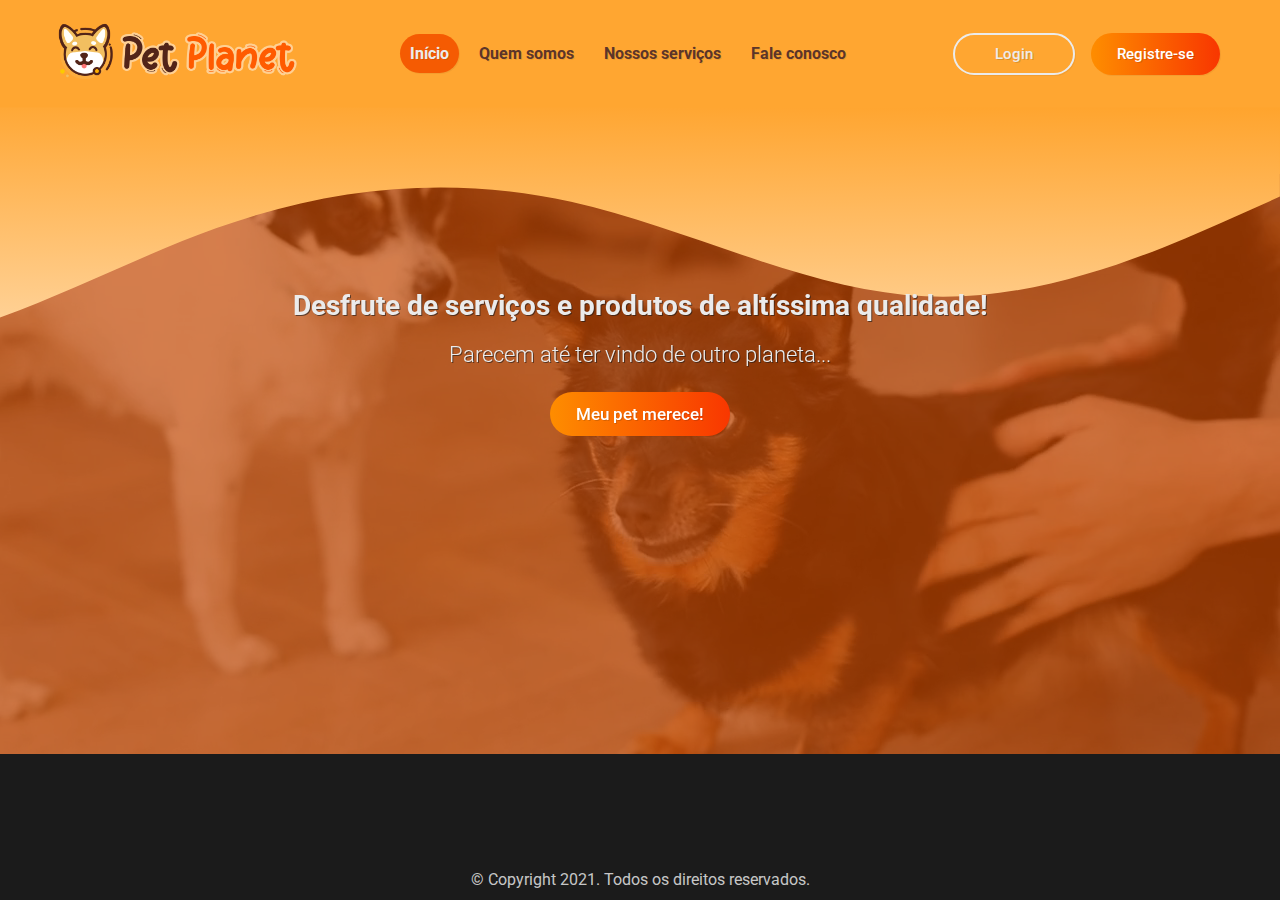
<file: sprint-1/landingpage/index.html>
<!DOCTYPE html>
<html lang="pt-br">
<head>
    <meta charset="UTF-8">
    <meta http-equiv="X-UA-Compatible" content="IE=edge">
    <meta name="viewport" content="width=device-width, initial-scale=1.0">
    <link rel="stylesheet" href="css/style.css">
    <link rel="shortcut icon" href="images/favicon.ico" type="image/x-icon">
    <title>Pet Planet | Página inicial</title>

    <script type="text/javascript">

        window.onload = function () {
            document.querySelector(".menuMobile").addEventListener("click", function () {
                if (document.querySelector(".menu nav ul").style.display == 'flex') {
                    document.querySelector(".menu nav ul").style.display = 'none';
                    document.querySelector("#wave").style.display = 'flex';
                } else {
                    document.querySelector(".menu nav ul").style.display = 'flex';
                    document.querySelector("#wave").style.display = 'none';
                }
            });
        };

    </script>

</head>
<body>
    <header>
        <div class="container">
            <div class="logo">
                <a href="index.html"><img class="imagelogo" src="images/pet-planet.png" alt="Logo"></a>
            </div>

            <div class="menu">
                <div class="menuMobile">
                    <div class="mm-line"></div>
                    <div class="mm-line"></div>
                    <div class="mm-line"></div>
                </div>
                <nav>
                    <ul>
                        <li><a href="index.html" class="active">Início</a></li>
                        <li><a href="02-quem-somos.html">Quem somos</a></li>
                        <li><a href="03-nossos-servicos.html">Nossos serviços</a></li>
                        <li><a href="04-fale-conosco.html">Fale conosco</a></li>
                    </ul>
                </nav>
            </div>

            <div class="buttons">
                <a href="05-login.html" class="secundary-button">Login</a>
                <a href="06-cadastro.html" class="primary-button">Registre-se</a>
            </div>

        </div>
        <div class="waves">
            <svg id="wave" style="transform:rotate(180deg); transition: 0.3s" viewBox="0 15 1300 300" version="1.1" xmlns="http://www.w3.org/2000/svg"><defs><linearGradient id="sw-gradient-0" x1="0" x2="1" y1="1" y2="-1"><stop stop-color="#ffa32b" offset="0%"></stop><stop stop-color="#ffffff" offset="70%"></stop></linearGradient></defs><path style="transform:translate(0, 0px); opacity:1" fill="url(#sw-gradient-0)" d="M0,224L60,197.3C120,171,240,117,360,122.7C480,128,600,192,720,218.7C840,245,960,235,1080,192C1200,149,1320,75,1440,69.3C1560,64,1680,128,1800,170.7C1920,213,2040,235,2160,229.3C2280,224,2400,192,2520,186.7C2640,181,2760,203,2880,176C3000,149,3120,75,3240,53.3C3360,32,3480,64,3600,64C3720,64,3840,32,3960,48C4080,64,4200,128,4320,149.3C4440,171,4560,149,4680,149.3C4800,149,4920,171,5040,170.7C5160,171,5280,149,5400,128C5520,107,5640,85,5760,106.7C5880,128,6000,192,6120,186.7C6240,181,6360,107,6480,80C6600,53,6720,75,6840,74.7C6960,75,7080,53,7200,74.7C7320,96,7440,160,7560,170.7C7680,181,7800,139,7920,101.3C8040,64,8160,32,8280,48C8400,64,8520,128,8580,160L8640,192L8640,320L8580,320C8520,320,8400,320,8280,320C8160,320,8040,320,7920,320C7800,320,7680,320,7560,320C7440,320,7320,320,7200,320C7080,320,6960,320,6840,320C6720,320,6600,320,6480,320C6360,320,6240,320,6120,320C6000,320,5880,320,5760,320C5640,320,5520,320,5400,320C5280,320,5160,320,5040,320C4920,320,4800,320,4680,320C4560,320,4440,320,4320,320C4200,320,4080,320,3960,320C3840,320,3720,320,3600,320C3480,320,3360,320,3240,320C3120,320,3000,320,2880,320C2760,320,2640,320,2520,320C2400,320,2280,320,2160,320C2040,320,1920,320,1800,320C1680,320,1560,320,1440,320C1320,320,1200,320,1080,320C960,320,840,320,720,320C600,320,480,320,360,320C240,320,120,320,60,320L0,320Z"></path></svg>
        </div>
    </header>
    
    <main>

        <div class="wrap">
            <div class="bg-video">
                <video autoplay muted loop src="videos/dogs.mp4" type="video/mp4"></video>
            </div>
        </div>

        <div class="text">
            <h1>Desfrute de serviços e produtos de altíssima qualidade!</h1>
            <h2> Parecem até ter vindo de outro planeta...</h2>
            <a href="06-cadastro.html" class="primary-button">Meu pet merece!</a>
        </div>

    </main>

    <footer>
        © Copyright 2021. Todos os direitos reservados.
    </footer>
</body>
</html>
</file>
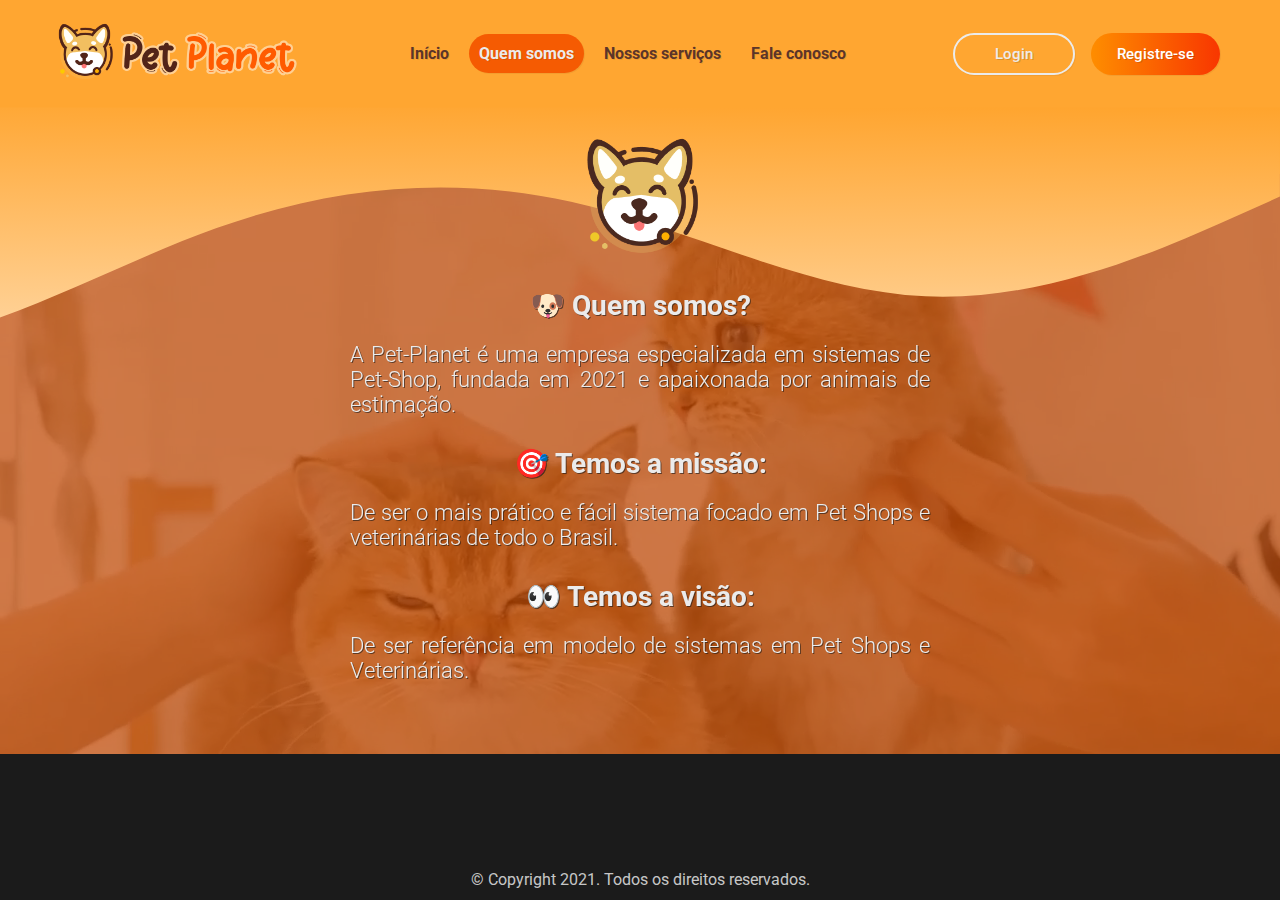
<file: sprint-1/landingpage/02-quem-somos.html>
<!DOCTYPE html>
<html lang="pt-br">
<head>
    <meta charset="UTF-8">
    <meta http-equiv="X-UA-Compatible" content="IE=edge">
    <meta name="viewport" content="width=device-width, initial-scale=1.0">
    <link rel="stylesheet" href="css/style.css">
    <link rel="shortcut icon" href="images/favicon.ico" type="image/x-icon">
    <title>Pet Planet | Quem somos</title>

    <script src="js/menu-mobile.js" type="text/javascript"></script>

</head>
<body>
    <header>
        <div class="container">
            <div class="logo">
                <a href="index.html"><img class="imagelogo" src="images/pet-planet.png" alt="Logo"></a>
            </div>

            <div class="menu">
                <div class="menuMobile">
                    <div class="mm-line"></div>
                    <div class="mm-line"></div>
                    <div class="mm-line"></div>
                </div>
                <nav>
                    <ul>
                        <li><a href="index.html">Início</a></li>
                        <li><a href="02-quem-somos.html" class="active">Quem somos</a></li>
                        <li><a href="03-nossos-servicos.html">Nossos serviços</a></li>
                        <li><a href="04-fale-conosco.html">Fale conosco</a></li>
                    </ul>
                </nav>
            </div>

            <div class="buttons">
                <a href="05-login.html" class="secundary-button">Login</a>
                <a href="06-cadastro.html" class="primary-button">Registre-se</a>
            </div>

        </div>
        <div class="waves">
            <svg id="wave" style="transform:rotate(180deg); transition: 0.3s" viewBox="0 15 1300 300" version="1.1" xmlns="http://www.w3.org/2000/svg"><defs><linearGradient id="sw-gradient-0" x1="0" x2="1" y1="1" y2="-1"><stop stop-color="#ffa32b" offset="0%"></stop><stop stop-color="#ffffff" offset="70%"></stop></linearGradient></defs><path style="transform:translate(0, 0px); opacity:1" fill="url(#sw-gradient-0)" d="M0,224L60,197.3C120,171,240,117,360,122.7C480,128,600,192,720,218.7C840,245,960,235,1080,192C1200,149,1320,75,1440,69.3C1560,64,1680,128,1800,170.7C1920,213,2040,235,2160,229.3C2280,224,2400,192,2520,186.7C2640,181,2760,203,2880,176C3000,149,3120,75,3240,53.3C3360,32,3480,64,3600,64C3720,64,3840,32,3960,48C4080,64,4200,128,4320,149.3C4440,171,4560,149,4680,149.3C4800,149,4920,171,5040,170.7C5160,171,5280,149,5400,128C5520,107,5640,85,5760,106.7C5880,128,6000,192,6120,186.7C6240,181,6360,107,6480,80C6600,53,6720,75,6840,74.7C6960,75,7080,53,7200,74.7C7320,96,7440,160,7560,170.7C7680,181,7800,139,7920,101.3C8040,64,8160,32,8280,48C8400,64,8520,128,8580,160L8640,192L8640,320L8580,320C8520,320,8400,320,8280,320C8160,320,8040,320,7920,320C7800,320,7680,320,7560,320C7440,320,7320,320,7200,320C7080,320,6960,320,6840,320C6720,320,6600,320,6480,320C6360,320,6240,320,6120,320C6000,320,5880,320,5760,320C5640,320,5520,320,5400,320C5280,320,5160,320,5040,320C4920,320,4800,320,4680,320C4560,320,4440,320,4320,320C4200,320,4080,320,3960,320C3840,320,3720,320,3600,320C3480,320,3360,320,3240,320C3120,320,3000,320,2880,320C2760,320,2640,320,2520,320C2400,320,2280,320,2160,320C2040,320,1920,320,1800,320C1680,320,1560,320,1440,320C1320,320,1200,320,1080,320C960,320,840,320,720,320C600,320,480,320,360,320C240,320,120,320,60,320L0,320Z"></path></svg>
        </div>
    </header>
    
    <div class="logo-central">
        <img src="images/pet-logo.png" alt="">
    </div>

    <main>
        <div class="wrap">
            <div class="bg-video">
                <video autoplay muted loop src="videos/cat.mp4" type="video/mp4"></video>
            </div>
        </div>
        <div class="text">
            <h1>&#x1F436 Quem somos?</h1>
            <h2> A Pet-Planet é uma empresa especializada em sistemas de Pet-Shop, fundada em 2021 e apaixonada por animais de estimação.</h2>
            
            <h1>&#x1F3AF Temos a missão: </h1>
            <h2>De ser o mais prático e fácil sistema focado em Pet Shops e veterinárias de todo o Brasil. </h2>
            
            <h1>&#x1F440 Temos a visão: </h1>
            <h2>De ser referência em modelo de sistemas em Pet Shops e Veterinárias.</h2>
            
        </div>
    </main>
    <footer>
        © Copyright 2021. Todos os direitos reservados.
    </footer>
</body>
</html>
</file>
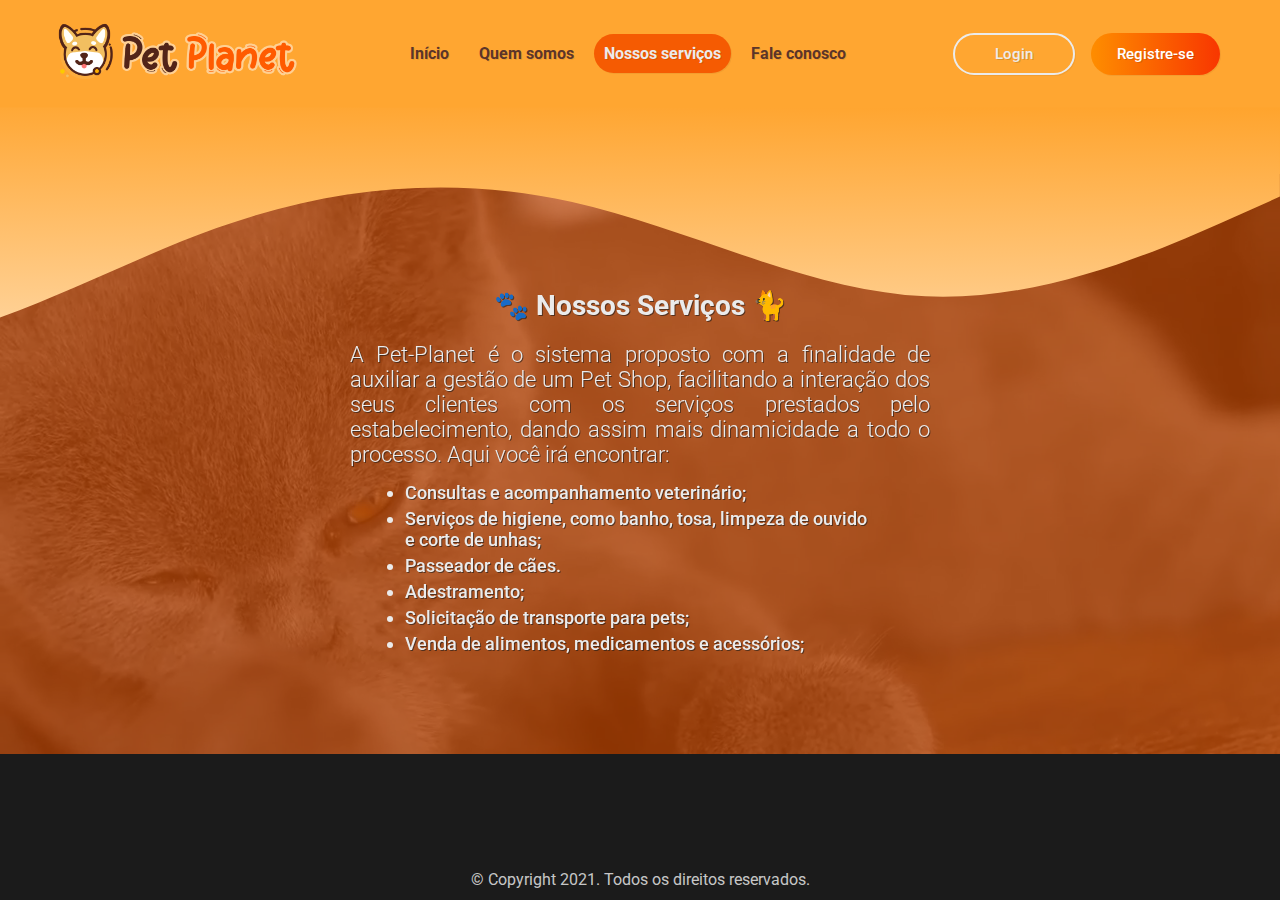
<file: sprint-1/landingpage/03-nossos-servicos.html>
<!DOCTYPE html>
<html lang="pt-br">
<head>
    <meta charset="UTF-8">
    <meta http-equiv="X-UA-Compatible" content="IE=edge">
    <meta name="viewport" content="width=device-width, initial-scale=1.0">
    <link rel="stylesheet" href="css/style.css">
    <link rel="shortcut icon" href="images/favicon.ico" type="image/x-icon">
    <title>Pet Planet | Nossos serviços</title>

    <script type="text/javascript">

        window.onload = function () {
            document.querySelector(".menuMobile").addEventListener("click", function () {
                if (document.querySelector(".menu nav ul").style.display == 'flex') {
                    document.querySelector(".menu nav ul").style.display = 'none';
                    document.querySelector("#wave").style.display = 'flex';
                } else {
                    document.querySelector(".menu nav ul").style.display = 'flex';
                    document.querySelector("#wave").style.display = 'none';
                }
            });
        };

    </script>

</head>
<body>
    <header>
        <div class="container">
            <div class="logo">
                <a href="index.html"><img class="imagelogo" src="images/pet-planet.png" alt="Logo"></a>
            </div>

            <div class="menu">
                <div class="menuMobile">
                    <div class="mm-line"></div>
                    <div class="mm-line"></div>
                    <div class="mm-line"></div>
                </div>
                <nav>
                    <ul>
                        <li><a href="index.html">Início</a></li>
                        <li><a href="02-quem-somos.html">Quem somos</a></li>
                        <li><a href="03-nossos-servicos.html" class="active">Nossos serviços</a></li>
                        <li><a href="04-fale-conosco.html">Fale conosco</a></li>
                    </ul>
                </nav>
            </div>

            <div class="buttons">
                <a href="05-login.html" class="secundary-button">Login</a>
                <a href="06-cadastro.html" class="primary-button">Registre-se</a>
            </div>

        </div>
        <div class="waves">
            <svg id="wave" style="transform:rotate(180deg); transition: 0.3s" viewBox="0 15 1300 300" version="1.1" xmlns="http://www.w3.org/2000/svg"><defs><linearGradient id="sw-gradient-0" x1="0" x2="1" y1="1" y2="-1"><stop stop-color="#ffa32b" offset="0%"></stop><stop stop-color="#ffffff" offset="70%"></stop></linearGradient></defs><path style="transform:translate(0, 0px); opacity:1" fill="url(#sw-gradient-0)" d="M0,224L60,197.3C120,171,240,117,360,122.7C480,128,600,192,720,218.7C840,245,960,235,1080,192C1200,149,1320,75,1440,69.3C1560,64,1680,128,1800,170.7C1920,213,2040,235,2160,229.3C2280,224,2400,192,2520,186.7C2640,181,2760,203,2880,176C3000,149,3120,75,3240,53.3C3360,32,3480,64,3600,64C3720,64,3840,32,3960,48C4080,64,4200,128,4320,149.3C4440,171,4560,149,4680,149.3C4800,149,4920,171,5040,170.7C5160,171,5280,149,5400,128C5520,107,5640,85,5760,106.7C5880,128,6000,192,6120,186.7C6240,181,6360,107,6480,80C6600,53,6720,75,6840,74.7C6960,75,7080,53,7200,74.7C7320,96,7440,160,7560,170.7C7680,181,7800,139,7920,101.3C8040,64,8160,32,8280,48C8400,64,8520,128,8580,160L8640,192L8640,320L8580,320C8520,320,8400,320,8280,320C8160,320,8040,320,7920,320C7800,320,7680,320,7560,320C7440,320,7320,320,7200,320C7080,320,6960,320,6840,320C6720,320,6600,320,6480,320C6360,320,6240,320,6120,320C6000,320,5880,320,5760,320C5640,320,5520,320,5400,320C5280,320,5160,320,5040,320C4920,320,4800,320,4680,320C4560,320,4440,320,4320,320C4200,320,4080,320,3960,320C3840,320,3720,320,3600,320C3480,320,3360,320,3240,320C3120,320,3000,320,2880,320C2760,320,2640,320,2520,320C2400,320,2280,320,2160,320C2040,320,1920,320,1800,320C1680,320,1560,320,1440,320C1320,320,1200,320,1080,320C960,320,840,320,720,320C600,320,480,320,360,320C240,320,120,320,60,320L0,320Z"></path></svg>
        </div>
    </header>

    <main>
        <div class="wrap">
            <div class="bg-video">
                <video autoplay muted loop src="videos/MustHaveWater.mp4" type="video/mp4"></video>
            </div>
        </div>
        <div class="text">
            <h1>&#x1F43E Nossos Serviços &#x1F408</h1>
            <h2>A Pet-Planet é o sistema proposto com a finalidade de auxiliar a gestão de um Pet Shop, facilitando a interação dos seus clientes com os serviços prestados pelo estabelecimento, dando assim mais dinamicidade a todo o processo. Aqui você irá encontrar:</h2>
            
            <ul>
                <li>Consultas e acompanhamento veterinário;</li>
                <li>Serviços de higiene, como banho, tosa, limpeza de ouvido e corte de unhas;</li>
                <li>Passeador de cães.</li>
                <li>Adestramento;</li>
                <li>Solicitação de transporte para pets;</li>
                <li>Venda de alimentos, medicamentos e acessórios;</li>
            </ul>
        
        </div>
          

    </main>
    <footer>
        © Copyright 2021. Todos os direitos reservados.
    </footer>
</body>
</html>
</file>
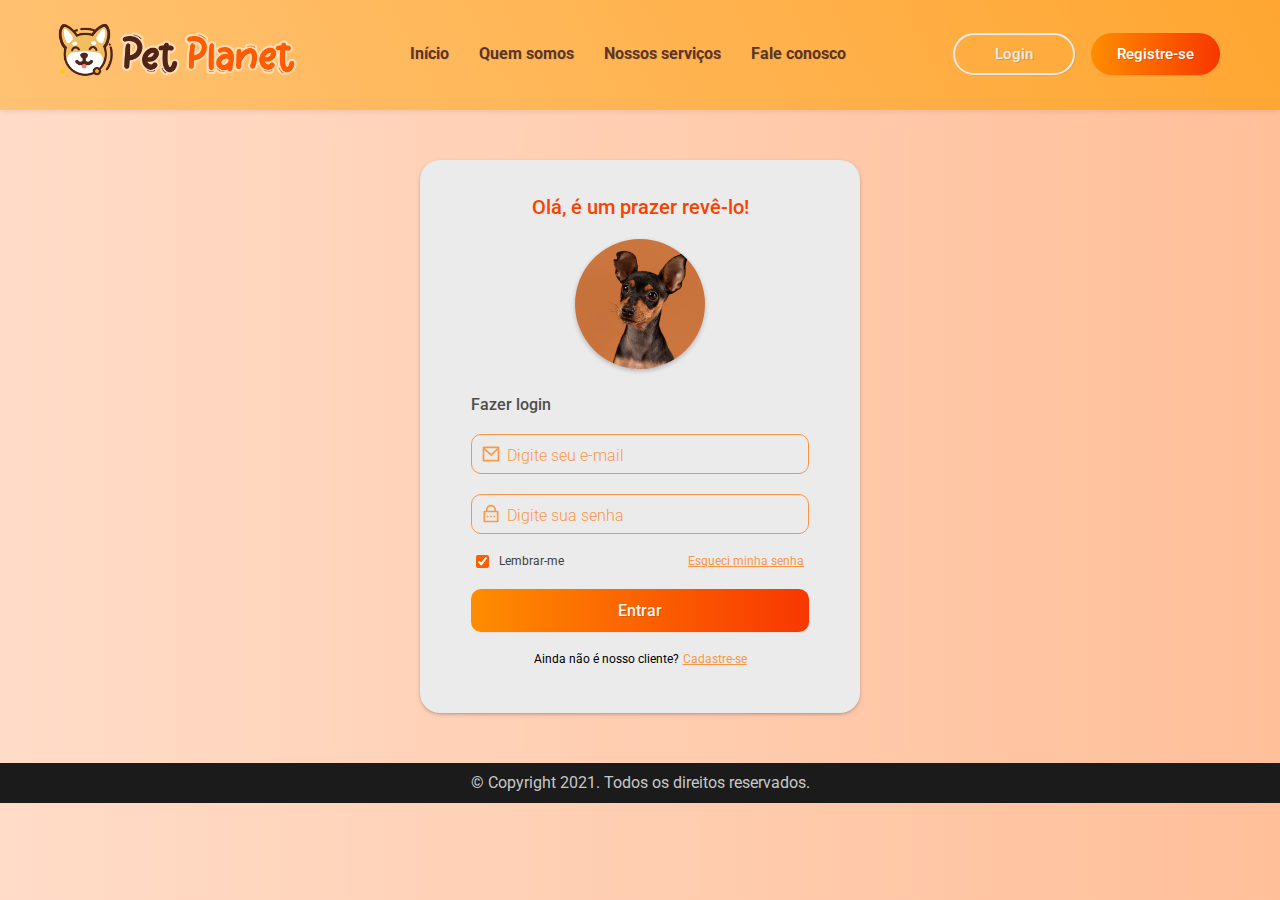
<file: sprint-1/landingpage/05-login.html>
<!DOCTYPE html>
<html lang="pt-br">
<head>
    <meta charset="UTF-8">
    <meta http-equiv="X-UA-Compatible" content="IE=edge">
    <meta name="viewport" content="width=device-width, initial-scale=1.0">
    <link rel="stylesheet" href="css/style-forms.css">
    <link rel="shortcut icon" href="images/favicon.ico" type="image/x-icon">
    <title>Pet Planet | Login</title>

    <script src="js/menu-mobile.js" type="text/javascript"></script>

</head>
<body>
    <header>
        <div class="container">
            <div class="logo">
                <a href="index.html"><img class="imagelogo" src="images/pet-planet.png" alt="Logo"></a>
            </div>

            <div class="menu">
                <div class="menuMobile">
                    <div class="mm-line"></div>
                    <div class="mm-line"></div>
                    <div class="mm-line"></div>
                </div>
                <nav>
                    <ul>
                        <li><a href="index.html">Início</a></li>
                        <li><a href="02-quem-somos.html">Quem somos</a></li>
                        <li><a href="03-nossos-servicos.html">Nossos serviços</a></li>
                        <li><a href="04-fale-conosco.html">Fale conosco</a></li>
                    </ul>
                </nav>
            </div>

            <div class="buttons">
                <a href="05-login.html" class="secundary-button">Login</a>
                <a href="06-cadastro.html" class="primary-button">Registre-se</a>
            </div>

        </div>
       
    </header>
    
    <main>
        <h1>Olá, é um prazer revê-lo!</h1>

        <div class="pic-user">
            <img src="images/dog-login.jpg" alt="">
        </div>

        <form autocomplete="off" action="" method="POST">
            <h2>Fazer login</h2>

            <div class="input-wrp">
                <input type="text" name="email" id="email" class="wrp-campo" required>
                <span class="floating-label"> Digite seu e-mail</span>
                <img src="images/mail-line.svg" alt="">
            </div>

            <div class="input-wrp">
                <input type="password" name="senha" id="senha" class="wrp-campo" required>
                <span class="floating-label"> Digite sua senha</span>
                <img src="images/lock-password-line.svg" alt=""> 
            </div>

            <div class="block-pass">
                <div class="remember-pass">
                    <input type="checkbox" name="lembrar-me" id="lembrar-me" checked>
                    <span class="checkmark">Lembrar-me</span>
                </div>
                <a href="#" class="pass-recover">Esqueci minha senha</a>
            </div>
            
            <a href="07-user-page.html" class="primary-button login-button">Entrar</a>

            <!--
                    <button type="submit" name="submit" value="Submit" class="primary-button login-button">Entrar</button>
                    -->

            
            <div class="block-pass bottom">Ainda não é nosso cliente?<a href="06-cadastro.html" class="pass-recover">Cadastre-se</a></div>
            
        </form>
        
    </main>

    <footer>
        © Copyright 2021. Todos os direitos reservados.
    </footer>

</body>
</html>
</file>
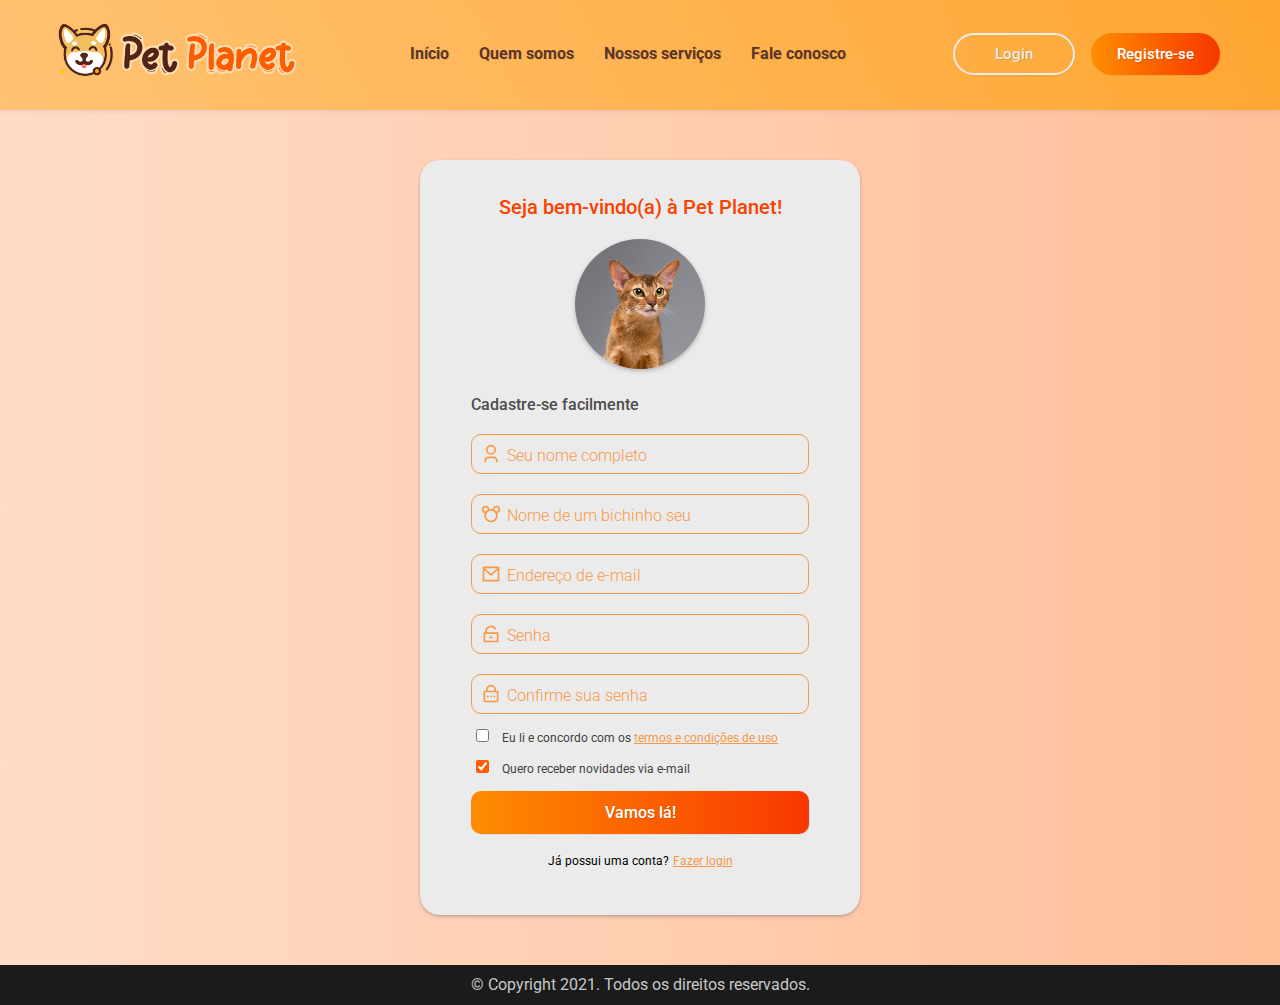
<file: sprint-1/landingpage/06-cadastro.html>
<!DOCTYPE html>
<html lang="pt-br">
<head>
    <meta charset="UTF-8">
    <meta http-equiv="X-UA-Compatible" content="IE=edge">
    <meta name="viewport" content="width=device-width, initial-scale=1.0">
    <link rel="stylesheet" href="css/style-forms.css">
    <link rel="shortcut icon" href="images/favicon.ico" type="image/x-icon">
    <title>Pet Planet | Cadastre-se</title>

    <script src="js/menu-mobile.js" type="text/javascript"></script>

</head>
<body>
    <header>
        <div class="container">
            <div class="logo">
                <a href="index.html"><img class="imagelogo" src="images/pet-planet.png" alt="Logo"></a>
            </div>

            <div class="menu">
                <div class="menuMobile">
                    <div class="mm-line"></div>
                    <div class="mm-line"></div>
                    <div class="mm-line"></div>
                </div>
                <nav>
                    <ul>
                        <li><a href="index.html">Início</a></li>
                        <li><a href="02-quem-somos.html">Quem somos</a></li>
                        <li><a href="03-nossos-servicos.html">Nossos serviços</a></li>
                        <li><a href="04-fale-conosco.html">Fale conosco</a></li>
                    </ul>
                </nav>
            </div>

            <div class="buttons">
                <a href="05-login.html" class="secundary-button">Login</a>
                <a href="06-cadastro.html" class="primary-button">Registre-se</a>
            </div>

        </div>
        
    </header>
    
    <main>
        <h1>Seja bem-vindo(a) à Pet Planet!</h1>

        <div class="pic-user">
            <img src="images/cat-sigin.jpg" alt="">
        </div>

        <form autocomplete="off" action="" method="POST">
            <h2>Cadastre-se facilmente</h2>

            <div class="input-wrp">
                <input type="text" name="name" id="name" class="wrp-campo" required>
                <span class="floating-label"> Seu nome completo</span>
                <img src="images/user-3-line.svg" alt="">
            </div>

            <div class="input-wrp">
                <input type="text" name="pet-name" id="pet-name" class="wrp-campo" required>
                <span class="floating-label"> Nome de um bichinho seu</span>
                <img src="images/mickey-line.svg" alt="">
            </div>

            <div class="input-wrp">
                <input type="text" name="email-address" id="email-address" class="wrp-campo" required>
                <span class="floating-label"> Endereço de e-mail</span>
                <img src="images/mail-line.svg" alt="">
            </div>

            <div class="input-wrp">
                <input type="password" name="password" id="password" class="wrp-campo" required>
                <span class="floating-label"> Senha</span>
                <img src="images/lock-unlock-line.svg" alt=""> 
            </div>

            <div class="input-wrp">
                <input type="password" name="confirm-password" id="confirm-password" class="wrp-campo" required>
                <span class="floating-label"> Confirme sua senha</span>
                <img src="images/lock-password-line.svg" alt=""> 
            </div>

            <div class="block-terms">
                <div class="i-agree">
                    <input type="checkbox" name="agree" id="agree" required>
                    <span class="checkmark">Eu li e concordo com os</span>
                </div>
                <a href="#" class="terms-of-use">termos e condições de uso</a>
            </div>
            <div class="block-terms">
                <div class="i-agree">
                    <input type="checkbox" name="i-want" id="i-want" checked>
                    <span class="checkmark">Quero receber novidades via e-mail</span>
                </div>
            </div>
            
            <button type="submit" name="submit" value="Submit" class="primary-button" id="lets-go">Vamos lá!</button>

            <div class="block-pass bottom">Já possui uma conta?<a href="05-login.html" class="pass-recover">Fazer login</a></div>
            
        </form>
    </main>

    <footer>
        © Copyright 2021. Todos os direitos reservados.
    </footer>

</body>
</html>
</file>
<file: sprint-1/landingpage/css/style.css>
@import url('https://fonts.googleapis.com/css2?family=Roboto:wght@100;300;400;500;700;900&display=swap');

:root {
  /* Paleta de cores */
  --white: #EBEBEB;
  --beige: #EEd8A5;
  --light-orange: #E8A609;
  --orange: #FF9003;
  --dark-orange: #F55B02;
  --brown: #5c3529;
  --black: #1B1B1B;
}

* {
    margin: 0;
    padding: 0;
    box-sizing: border-box;
    font-family: 'Roboto', sans-serif;
}

body {
  background-color: #1B1B1B;
}

header {
  background-color: var(--light-orange);
  background-color: #FFA631;
  height: 174px;
}

.container, .menu, nav, .logo {
  display: flex;
}

.container {
  align-items: center;
  justify-content: space-around;
  padding: 10px;
  min-width: 350px;
}

nav ul, nav li, nav a, .buttons {
  display: inline-block;
  text-decoration: none;
  color: var(--brown);
  font-size: 16px;
  border: none;
  transition: all ease 1s;
  font-weight: bold;
  text-shadow: #1b1b1b17 1px 1px;
  white-space: nowrap;
}

nav ul {
  display: flex;
  justify-content: center;
}

nav a {
  padding: 10px;
  border-radius: 20px;
  margin-left: 5px;
  margin-right: 5px;
}

nav a:hover, nav .active {
  color: var(--white);
  text-shadow: #1b1b1b21 1px 1px;
  background-color: var(--dark-orange);
  box-shadow: #4a291f11 1px 1px;
}

.buttons {
  display: flex;
  font-weight: bold;
  padding: 12px 0;
}

.menu {
  align-items: center;
}

.primary-button, .secundary-button {
  padding: 10px 15px;
  font-size: 15px;
  margin-left: 8px;
  margin-right: 8px;
  font-weight: 500;
  cursor: pointer;
  text-decoration: none;
}

.primary-button {
  text-shadow: #1b1b1b2a 1px 1px;
   padding-left: 24px;
   padding-right: 24px;
   background-image: linear-gradient(to right, #fe8c00 0%, #f83600  51%, #fe8c00  100%);
   text-align: center;
   transition: 0.5s;
   background-size: 200% auto;
   color: white;            
   border-radius: 25px;
   display: block;
   box-shadow: #4a291f11 1px 1px;
   white-space: nowrap;
   border: rgba(236, 0, 0, 0) 2px solid;
 }

 .secundary-button {
   text-shadow: #1b1b1b2a 1px 1px;
  padding-left: 40px;
  padding-right: 40px;
  background: none;
  border: var(--white) 2px solid;
  text-align: center;
  transition: 1s;
  background-size: 200% auto;
  color: var(--white);            
  border-radius: 25px;
  display: block;
  box-shadow: #4a291f11 1px 1px;
 }

 .primary-button:hover {
  background-position: right center; 
  color: #fff;
  text-decoration: none;
}

.secundary-button:hover {
  background-color: #30303033;
  
}

.logo {
  justify-content: center;
  margin-right: 10px;
}

.imagelogo {
  max-width: 250px;
  transition: all 1s ease-out;
}

.imagelogo:hover {
  transform: rotate(-8deg);
}

.menuMobile {
  display: none;
  width: 40px;
  height: 40px;
  margin: 40px 20px 40px 0px;
}

.mm-line {
  height: 3px;
  background-color: var(--brown);
}

.imagem-central, .logo-central {
  position: absolute;
  display: flex;
  justify-content: center;
  width: 100%;
}

.logo-central {
  top: 130px;
}

.logo-central img {
  width: 130px;
  animation-name: rotation;
  animation-duration: 4s;
  animation-iteration-count: infinite;
}

@keyframes rotation {
  0%   {transform: rotate(0deg);}
  25%  {transform: rotate(10deg);}
  50%  {transform: rotate(0deg);}
  75%  {transform: rotate(-10deg);}
  100% {transform: rotate(0deg);}
}

@keyframes border-color {
  0%   {border: #f83600 solid 8px;}
  25%  {border: #f87800 solid 8px;}
  50%  {border: #ffffff solid 8px;}
  75%  {border: #f87800 solid 8px;}
  100% {border: #f83600 solid 8px;}
}

.imagem-central img {
  border: var(--dark-orange) solid 10px ;
  margin: auto;
  border-radius: 100%;
  max-width: 220px;
  height: 220px;
  object-fit: cover;
  box-shadow: #1b1b1b75 1px 1px;
  animation-name: border-color;
  animation-duration: 15s;
  animation-iteration-count: infinite;
}

.wrap {
  width: 100%;
  min-width: 360px;
  max-height: 450px;
  position: relative;
}

.wrap > .bg-video {
  position: absolute;
  top: 0;
  left: 0;
  z-index: -1; 
  width: 100%;
  max-height: 580px;
  overflow: hidden; 
  background-color: #c54800;
}

.wrap > .bg-video > video {
  width: 100%;
  opacity: 0.3;
}

.text {
  display: flex;
  flex-direction: column;
  align-items: center;
  padding-top: 100px;
  padding-right: 10px;
  padding-left: 10px;
  padding-bottom: 50px;
  color: var(--white);
  text-shadow: #1b1b1b9c 1px 1px;
  text-align: center;
  position: relative;
  z-index: 10;
}

.text.home {
  padding-top: 220px;
}

.text.fconosco {
  padding-bottom: 15px;
}

.text h2 {
  padding: 0 10px;
  margin-top: 15px;
  margin-bottom: 15px;
  font-weight: 300;
  max-width: 600px;
  text-align: justify;
  font-size: 22px;
}

.text h1 {
  margin-top: 15px;
  margin-bottom: 5px;
  max-width: 800px;
  font-size: 28px;
}

.text .primary-button {
  margin-top: 10px;
  font-size: 17px;
  padding: 10px 24px;
}

.text ul {
  text-align: center;
  max-width: 500px;
  padding: 0 15px;
}

.text li {
  font-weight: 500;
  text-align: left;
  font-size: 18px;
  padding-bottom: 5px;
}

.contato {
  display: flex;
  height: 100%;
  width: 100%;
  align-items: center;
  flex-direction: column;
}

.wrapper .button {
  display: inline-block;
  height: 42px;
  width: 42px;
  margin: 0 5px;
  overflow: hidden;
  background: #f83600;
  border-radius: 50px;
  cursor: pointer;
  box-shadow: 0px 10px 10px rgba(0,0,0,0.1);
  transition: all 0.3s ease-out;
}
.wrapper .button:hover {
  width: 200px;
}
.wrapper .button .icon {
  color: #fff;
  display: inline-block;
  height: 42px;
  width: 42px;
  text-align: center;
  border-radius: 50px;
  box-sizing: border-box;
  transition: all 0.3s ease-out;
}

.wrapper .button:nth-child(1):hover .icon, 
.wrapper .button:nth-child(1):hover {
  background: #e70505;
}

.wrapper .button:nth-child(2):hover .icon,
.wrapper .button:nth-child(2):hover {
  background: #b205e7;
}

.wrapper .button:nth-child(3):hover .icon,
.wrapper .button:nth-child(3):hover {
  background: #0554e7;
}

.wrapper .button:nth-child(4):hover .icon,
.wrapper .button:nth-child(4):hover {
  background: #e70589;
}

.wrapper .button:nth-child(5):hover .icon,
.wrapper .button:nth-child(5):hover {
  background: #01a109;
}

.wrapper .button:nth-child(6):hover .icon,
.wrapper .button:nth-child(6):hover {
  background: #05a7e7;
}

.wrapper .button .icon i{
  font-size: 20px;
  line-height: 42px;
  transition: all 0.2s ease-out;
}
.wrapper .button:hover .icon i{
  color: #dadada;
}

.wrapper .button span {
  margin-left: 0;
  color: #dadada;
  font-size: 16px;
  font-weight: 500;
  line-height: 42px;
  transition: all 0.3s ease-out;
}

footer {
  position: fixed;
  bottom: 0;
  width: 100%;
  text-align: center;
  color: rgba(255, 255, 255, 0.767);
  font-weight: light;
  padding-top: 10px;
  background-color: #1B1B1B;
  height: 40px;
  z-index: 10;
}

@media (max-width: 1050px) {
  .container {
    flex-direction: row;
    flex-wrap: wrap;
  }

  .wrap > .bg-video > video {
    width: 200%;
    opacity: 0.45;
  }

  .logo-central {
    top: 165px;
  }
  
}

@media (max-width: 765px) {
  header {
    height: 230px;
  }

  .logo-central {
    top: 210px;
  }
  
}


@media (max-width: 470px) {
  header {
    height: 180px;
  }

  .wrap > .bg-video > video {
    width: 275%;
    opacity: 0.45;
  }
  
  nav a {
    display: block;
    border-radius: 0;
    margin: 0;
  }

  nav ul {
    border: var(--dark-orange) 4px solid;
    margin-top: 120px;
    flex-direction: column;
    display: none;
    position: absolute;
    left: 0;
    width: 100%;
    background-color: #fff;
    height: 230px;
    box-shadow: #1b1b1b94 0 1px;
    z-index: 1;
  }
  
  .menu {
    height: 60px;
    margin-left: 10px;
  }

  .menuMobile {
    display: flex;
    flex-direction: column;
    justify-content: space-around;
  }

  .wrapper .button {
    display: flex;
    flex-flow: column wrap;
    width: 200px;
    align-content: flex-start;
    margin: 10px 10px;
  }

  .logo-central {
    top: 165px;
  }

  .text h2 {
    padding: 0 10px;
    margin-top: 15px;
    margin-bottom: 15px;
    font-weight: 300;
    max-width: 600px;
    text-align: justify;
    font-size: 16px;
  }
  
  .text li {
    font-size: 14px;
  }
  .text h1 {
    font-size: 20px;
    margin-top: 15px;
    margin-bottom: 5px;
    max-width: 800px;
  }

  .contato {
    padding-bottom: 50px;
  }

  .wrapper .button span, 
  .wrapper .button .icon i, 
  .wrapper .button .icon, 
  .wrapper .button {
    font-size: 12px;
    height: 34px;
    line-height: 34px;
  }

  .text h2 {
    margin-bottom: 0;
  }

  .text ul, .text .primary-button {
    margin-top: 20px;
  }

  
}
</file>
<file: sprint-1/landingpage/css/style-forms.css>
@import url('https://fonts.googleapis.com/css2?family=Roboto:wght@100;300;400;500;700;900&display=swap');

:root {
  /* Paleta de cores */
  --white: #EBEBEB;
  --beige: #EEd8A5;
  --light-orange: #E8A609;
  --orange: #FF9003;
  --dark-orange: #F55B02;
  --brown: #5c3529;
  --black: #1B1B1B;
}

* {
    margin: 0;
    padding: 0;
    box-sizing: border-box;
    font-family: 'Roboto', sans-serif;
}

body {
  background: #ffdcc8;  
  background: -webkit-linear-gradient(to left, #ffbf99, #ffdcc8); 
  background: linear-gradient(to left, #ffbf99, #ffdcc8); 
}

header {
  background-color: var(--light-orange);
  background-color: #FBAB7E;
  background-image: linear-gradient(62deg, #FFCB87 -30%, #FFA631 100%);
  height: 110px;
  box-shadow: #32325d1f 0px 2px 5px -1px;
}

.container, .menu, nav, .logo {
  display: flex;
}

.container {
  align-items: center;
  justify-content: space-around;
  padding: 10px;
  min-width: 350px;
}

nav ul, nav li, nav a, .buttons {
  display: inline-block;
  text-decoration: none;
  color: var(--brown);
  font-size: 16px;
  border: none;
  transition: all ease 1s;
  font-weight: bold;
  text-shadow: #1b1b1b17 1px 1px;
  white-space: nowrap;
}

nav ul {
  display: flex;
  justify-content: center;
}

nav a {
  padding: 10px;
  border-radius: 20px;
  margin-left: 5px;
  margin-right: 5px;
}

nav a:hover, nav .active {
  color: var(--white);
  text-shadow: #1b1b1b21 1px 1px;
  background-color: var(--dark-orange);
  box-shadow: #4a291f11 1px 1px;
}

.buttons {
  display: flex;
  font-weight: bold;
  padding: 12px 0;
}

.menu {
  align-items: center;
}

.primary-button, .secundary-button {
  padding: 10px 15px;
  font-size: 15px;
  margin-left: 8px;
  margin-right: 8px;
  font-weight: 500;
  cursor: pointer;
  text-decoration: none;
}

.primary-button {
  text-shadow: #1b1b1b2a 1px 1px;
   padding-left: 24px;
   padding-right: 24px;
   background-image: linear-gradient(to right, #fe8c00 0%, #f83600  51%, #fe8c00  100%);
   text-align: center;
   transition: 0.5s;
   background-size: 200% auto;
   color: white;            
   border-radius: 25px;
   display: block;
   box-shadow: #4a291f11 1px 1px;
   white-space: nowrap;
   border: rgba(236, 0, 0, 0) 2px solid;
 }

 .secundary-button {
   text-shadow: #1b1b1b2a 1px 1px;
  padding-left: 40px;
  padding-right: 40px;
  background: none;
  border: var(--white) 2px solid;
  text-align: center;
  transition: 1s;
  background-size: 200% auto;
  color: var(--white);            
  border-radius: 25px;
  display: block;
  box-shadow: #4a291f11 1px 1px;
 }

 .primary-button:hover {
  background-position: right center; 
  color: #fff;
  text-decoration: none;
}

.secundary-button:hover {
  background-color: #30303033;
  
}

.logo {
  justify-content: center;
  margin-right: 10px;
}

.imagelogo {
  max-width: 250px;
  transition: all 1s ease-out;
}

.imagelogo:hover {
  transform: rotate(-8deg);
}

.menuMobile {
  display: none;
  width: 40px;
  height: 40px;
  margin: 40px 20px 40px 0px;
}

.mm-line {
  height: 3px;
  background-color: var(--brown);
}

main {
  width: 440px;
  height: auto;
  background-color: var(--white);
  margin: auto;
  margin-top: 50px;
  border-radius: 20px;
  padding: 35px 25px;
  padding-bottom: 5px;
  box-shadow: #32325d40 0px 2px 5px -1px, #0000004d 0px 1px 3px -1px;
}

main h1 {
  font-size: 20px;
  color: #F94100;
  text-align: center;
  font-weight: 500;

}

.pic-user {
  width: 130px;
  margin: auto;
  margin-top: 20px;
}

.pic-user img {
  width: 100%;
  border-radius: 50%;
  box-shadow: #301b1544 0px 2px 4px;
  animation-name: border-color;
  animation-duration: 15s;
  animation-iteration-count: infinite;
  background-color: #f83600;
}

@keyframes border-color {
  0%   {border: #f83600 solid 4px;}
  25%  {border: #FD8100 solid 4px;}
  50%  {border: #ffffff solid 4px;}
  75%  {border: #FD8100 solid 4px;}
  100% {border: #f83600 solid 4px;}
}

form {
  margin: 10px;
  padding: 12px 16px;
  background-color: #eed8a500;
  accent-color: #FF5D01;
}

form h2 {
  font-size: 16px;
  font-weight: 500;
  text-align: left;
  color: #4d4d4d;
}

form .wrp-campo {
  width: 100%;
  height: 40px;
  border: #F99746 0.12em solid;
  color: #754f2c;
  background: none;
  outline: none;
  border-radius: 10px;
  margin: auto;
  margin-top: 20px;
  padding-top: 13px;
  padding-left: 36px;
  font-size: 14px;
}

form input:focus {
  outline: none;
  background-color: #ffffff56;
}

.input-wrp {
	position: relative;
}

.input-wrp .floating-label {
	position: absolute;
	pointer-events: none;
  font-size: 16px;
	top: 32px;
	left: 36px;
	transition: 0.2s ease all;
  color: #F99746;
  font-weight: 300;
}

.input-wrp img {
  position: absolute;
  left: 10px;
  top: 30px;
  width: 20px;
  filter: invert(82%) sepia(32%) saturate(4844%) hue-rotate(328deg) brightness(102%) contrast(95%);
}

.input-wrp input:focus ~ .floating-label,
.input-wrp input:not(:focus):valid ~ .floating-label{
	top: 25px;
	left: 38px;
	font-size: 11px;
	opacity: 0.8;
}

.block-pass {
  display: flex;
  justify-content: space-between;
  font-size: 12px;
  padding: 20px 5px;
  height: auto;
}

.block-terms {
  display: block;
  font-size: 12px;
  padding: 0 5px;
  padding-top: 15px;
  width: 100%;
  height: auto;
}

.block-terms .i-agree,
.block-terms a {
  display: inline;
  color: #F99746;
}

.bottom {
  justify-content: center;
}

.bottom a {
  margin-left: 4px;
}

input[type=checkbox] {
  margin-right: 10px;
}

.remember-pass {
  display: flex;
  align-items: center;
}

.checkmark {
 margin-bottom: 1px;
 color: #3f3f3f
}

.pass-recover {
  color: #F99746;
}

.pass-recover:hover {
  color: #f0b686;
}

form .primary-button {
  width: 100%;
  border-radius: 10px;
  margin: 0;
  font-size: 16px;
}

#lets-go {
  margin-top: 15px;
}

footer {
  margin-top: 50px;
  width: 100%;
  text-align: center;
  color: rgba(255, 255, 255, 0.767);
  font-weight: light;
  padding-top: 10px;
  background-color: #1B1B1B;
  height: 40px;
}

a.login-button {
  text-decoration: none;
  color: rgb(243, 243, 243);
}

@media (max-width: 1050px) {
  .container {
    flex-direction: row;
    flex-wrap: wrap;
  }
  
  header {
    height: 180px;
  }

}

@media (max-width: 765px) {
  header {
    height: 230px;
  }

}


@media (max-width: 470px) {
  header {
    height: 180px;
  }
  
  nav a {
    display: block;
    border-radius: 0;
    margin: 0;
  }

  nav ul {
    border: var(--dark-orange) 4px solid;
    margin-top: 120px;
    flex-direction: column;
    display: none;
    position: absolute;
    left: 0;
    width: 100%;
    background-color: #fff;
    height: 230px;
    box-shadow: #1b1b1b94 0 1px;
    z-index: 1;
  }
  
  .menu {
    height: 60px;
    margin-left: 10px;
  }

  .menuMobile {
    display: flex;
    flex-direction: column;
    justify-content: space-around;
  }
  
  main {
    width: 340px;
  }

}
</file>
